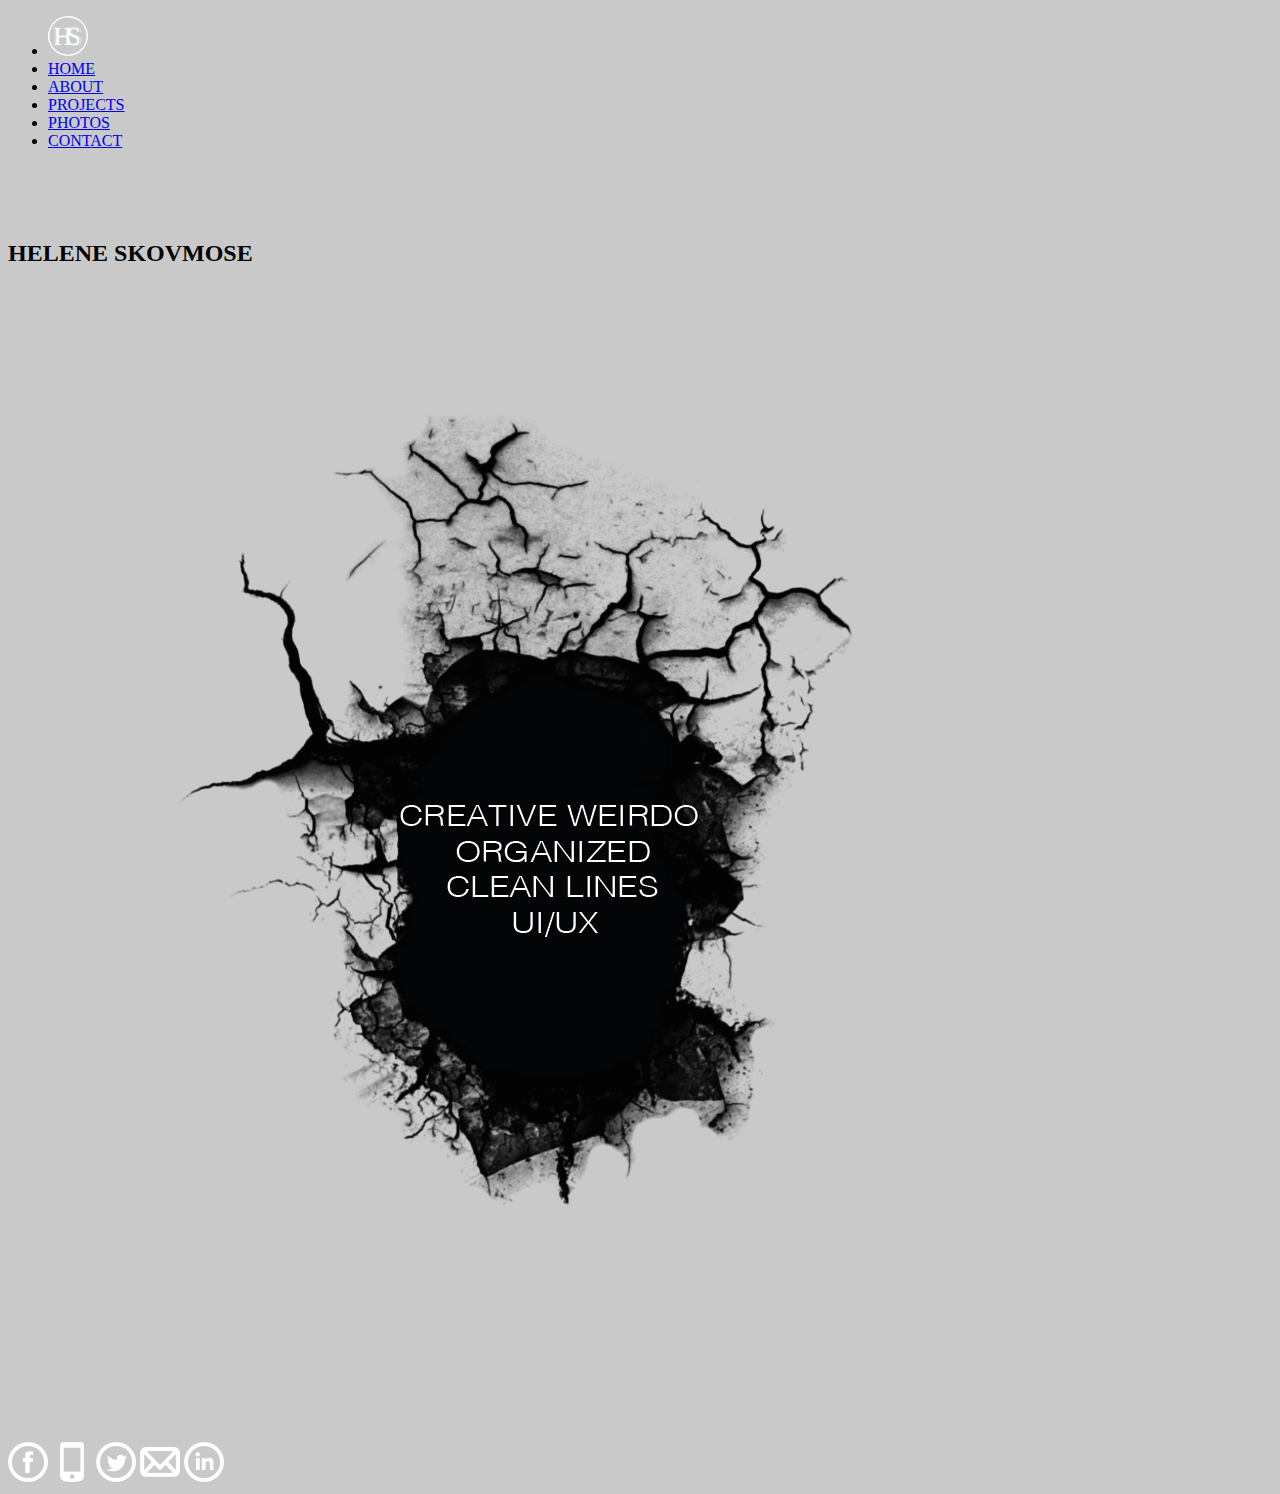
<file: pages/index.html>
<!doctype html>
<html>
<head>
<meta charset="UTF-8">
<title>portfolio</title>
	<link rel="stylesheet" href="../styles/styles.css"> 
</head>
	
<body style="background-color:#C9C9C9;">
	<nav>
	  <ul>
	  <li><img src="../image/logo1.svg" alt="LOGO" width="40" height="40"></li>
	  <li><a href="index.html">HOME</a></li>
      <li><a href="about.html">ABOUT</a></li>
	  <li><a href="projects.html">PROJECTS</a></li>
	  <li><a href="photos.html">PHOTOS</a></li>
      <li><a href="contact.html">CONTACT</a></li>
    </ul>
  </nav>
<br>
<br>
<br>
<div class="name">
	   <h2>HELENE SKOVMOSE</h2>
  </div>
<br>
<div class="back">
	<img src="../image/back4.png" alt="background">
	</div>
<br>
<br>
<br>
<br>
<br>
<br>
<footer class="footer">
	<a href="http://facebook.com/heleneskovmose"><img src="../image/facebook-5-512.png" alt="facebook icon" width="40" height="40" class="facebook"></a>
	<a href="contact.html"><img src="../image/mobile-phone-8-512.png" alt="phone icon" width="40" height="40" class="phone"></a>
	<a href="contact.html"><img src="../image/twitter-5-512.png" alt="twitter icon" width="40" height="40" class="twitter"></a>
	<a href="contact.html"><img src="../image/mail-512.png" alt="mail icon" width="40" height="40" class="mail"></a>
	<a href="https://www.linkedin.com/in/helene-skovmose-546320172"><img src="../image/linkedin-5-512.png" alt="linkedin icon" width="40" height="40" class="linkedin"></a>
</footer>
</body>
</html>
</file>
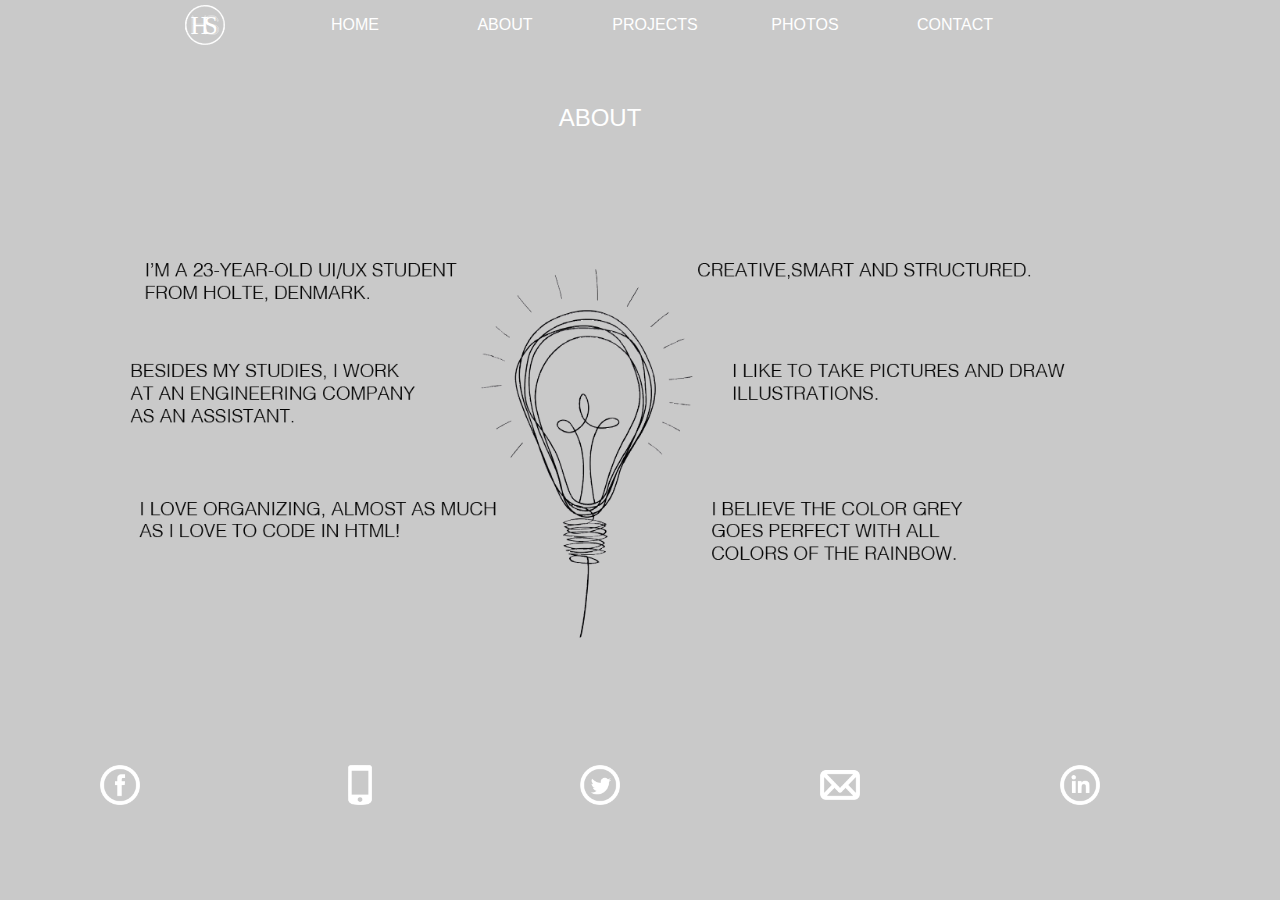
<file: pages/about.html>
<!doctype html>
<html>
<head>
<meta charset="UTF-8">
<title>portfolio</title>
	<link rel="stylesheet" href="../styles/about.css"> 
</head>
<body style="background-color:#C9C9C9;">
  <nav>
    <ul>
	  <li><img src="../image/logo1.svg" alt="LOGO" width="40" height="40"></li>
	  <li><a href="index.html">HOME</a></li>
      <li><a href="about.html">ABOUT</a></li>
	  <li><a href="projects.html">PROJECTS</a></li>
	  <li><a href="photos.html">PHOTOS</a></li>
      <li><a href="contact.html">CONTACT</a></li>
    </ul>
  </nav>
	<br>
	<br>
	<br>
	<h2>ABOUT </h2>
	<br>
	<br>
	<br>
	
	<div class="heading">
	   <br>
	   <br>
	   <br>
	   <img src="../image/idea.png" alt="creative">
	   <p>  </p>
	   <p></p>
  </div>
	<br>
	<br>
	<br>
<footer class="footer">
	<a href="http://facebook.com/heleneskovmose"><img src="../image/facebook-5-512.png" alt="facebook icon" width="40" height="40" class="facebook"></a>
	<a href="contact.html"><img src="../image/mobile-phone-8-512.png" alt="phone icon" width="40" height="40" class="phone"></a>
	<a href="contact.html"><img src="../image/twitter-5-512.png" alt="twitter icon" width="40" height="40" class="twitter"></a>
	<a href="contact.html"><img src="../image/mail-512.png" alt="mail icon" width="40" height="40" class="mail"></a>
	<a href="https://www.linkedin.com/in/helene-skovmose-546320172"><img src="../image/linkedin-5-512.png" alt="linkedin icon" width="40" height="40" class="linkedin"></a>	
</footer>	
</body>
</html>
</file>
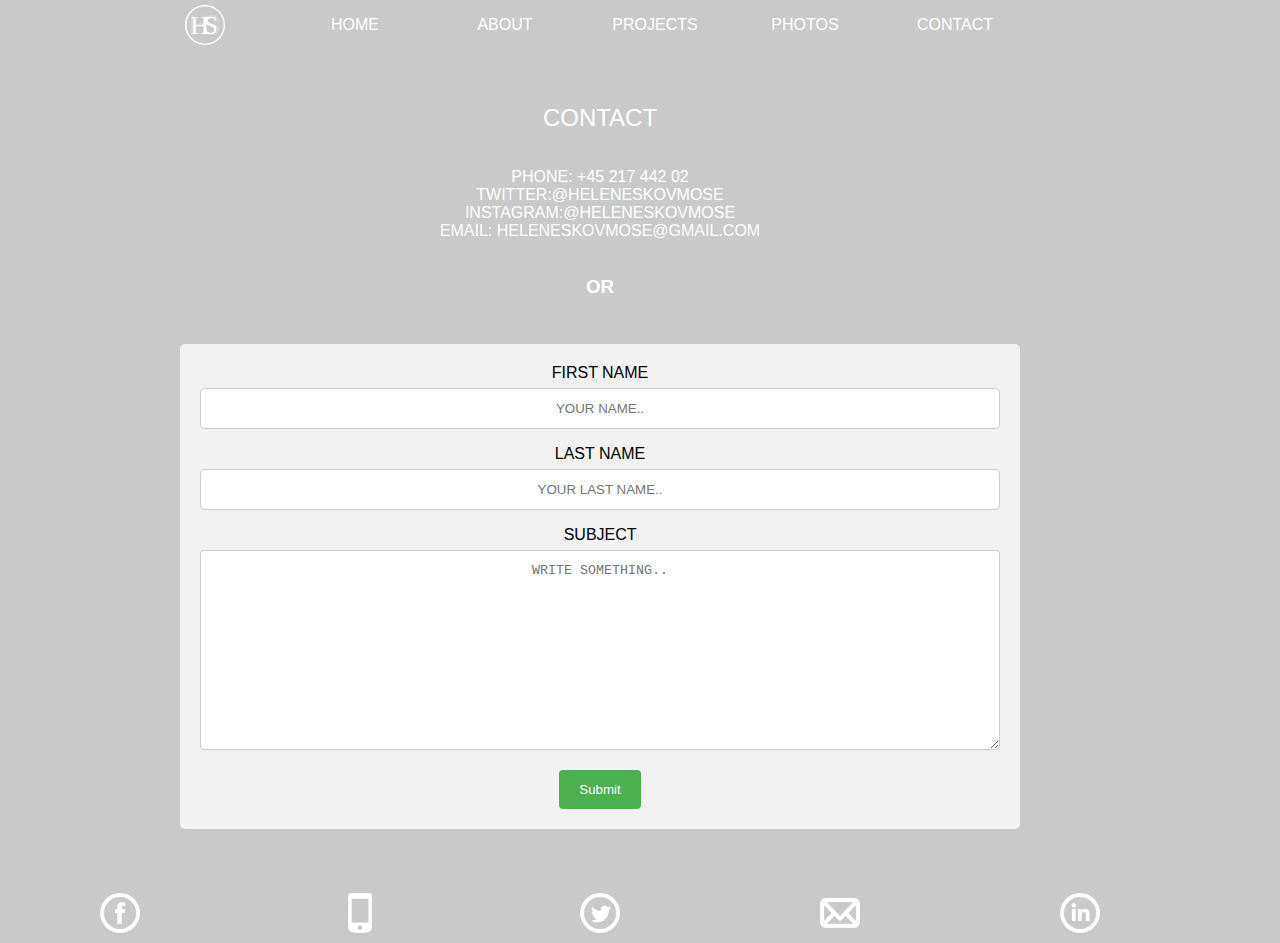
<file: pages/contact.html>
<!doctype html>
<html>
<head>
<meta charset="UTF-8">
<title>photos</title>
	<link rel="stylesheet" href="../styles/contact.css"> 
</head>

<body style="background-color:#C9C9C9;">
	<nav>
    <ul>
	  <li><img src="../image/logo1.svg" alt="LOGO" width="40" height="40"></li>
	  <li><a href="index.html">HOME</a></li>
      <li><a href="about.html">ABOUT</a></li>
	  <li><a href="projects.html">PROJECTS</a></li>
	  <li><a href="photos.html">PHOTOS</a></li>
      <li><a href="contact.html">CONTACT</a></li>
    </ul>
  </nav>
<br>
<br>
<br>
<h2> CONTACT</h2>	
<br>
<br>
<div class="info"> 
	<ul>
		<li>PHONE: +45 217 442 02</li>
		<li>TWITTER:@HELENESKOVMOSE</li>
		<li>INSTAGRAM:@HELENESKOVMOSE </li>
		<li>EMAIL: HELENESKOVMOSE@GMAIL.COM</li>
		<br>
		<br>
		<h3> OR</h3>
	</ul>
</div>
<br>
<br>
<div class="container">
  <form action="action_page.php">

    <label for="fname">FIRST NAME</label>
    <input type="text" id="fname" name="firstname" placeholder="YOUR NAME..">

    <label for="lname">LAST NAME</label>
    <input type="text" id="lname" name="lastname" placeholder="YOUR LAST NAME..">

    <label for="subject">SUBJECT</label>
    <textarea id="subject" name="subject" placeholder="WRITE SOMETHING.." style="height:200px"></textarea>

    <input type="submit" value="Submit">

  </form>
</div>
<br>
	<br>
	<br>
<footer class="footer">
	<a href="http://facebook.com/heleneskovmose"><img src="../image/facebook-5-512.png" alt="facebook icon" width="40" height="40" class="facebook"></a>
	<a href="contact.html"><img src="../image/mobile-phone-8-512.png" alt="phone icon" width="40" height="40" class="phone"></a>
	<a href="contact.html"><img src="../image/twitter-5-512.png" alt="twitter icon" width="40" height="40" class="twitter"></a>
	<a href="contact.html"><img src="../image/mail-512.png" alt="mail icon" width="40" height="40" class="mail"></a>
	<a href="https://www.linkedin.com/in/helene-skovmose-546320172"><img src="../image/linkedin-5-512.png" alt="linkedin icon" width="40" height="40" class="linkedin"></a>

	</footer>
	
</body>
</html>
</file>
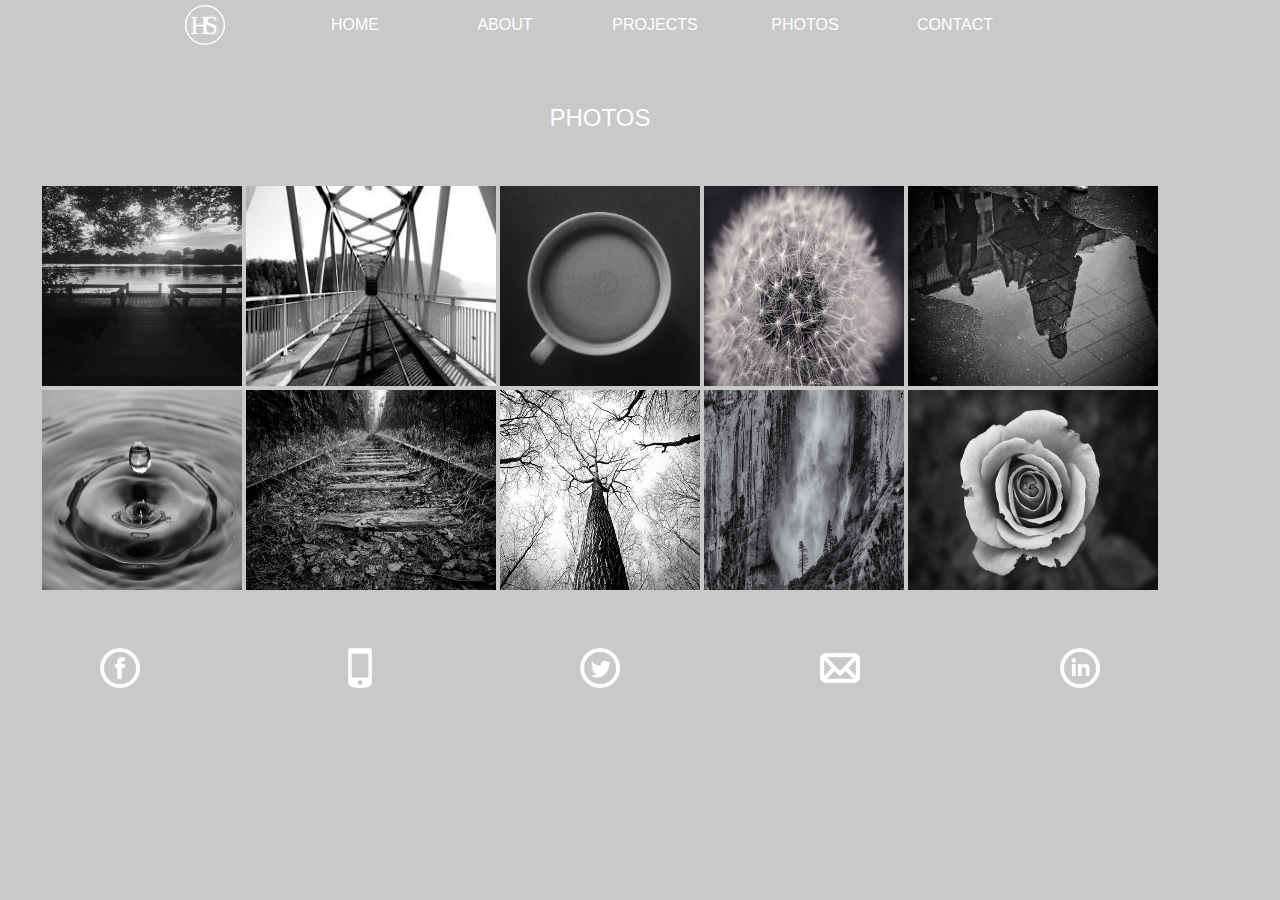
<file: pages/photos.html>
<!doctype html>
<html>
<head>
<meta charset="UTF-8">
<title>photos</title>
	<link rel="stylesheet" href="../styles/photos.css"> 
</head>

<body style="background-color:#C9C9C9;">
	<nav>
    <ul>
	  <li><img src="../image/logo1.svg" alt="LOGO" width="40" height="40"></li>
	  <li><a href="index.html">HOME</a></li>
      <li><a href="about.html">ABOUT</a></li>
	  <li><a href="projects.html">PROJECTS</a></li>
	  <li><a href="photos.html">PHOTOS</a></li>
      <li><a href="contact.html">CONTACT</a></li>
    </ul>
  </nav>
<br>
<br>
<br>
<h2> PHOTOS</h2>	
<br>
<br>
<br>
  <div class="photo">
	<img src="../image/holte.jpg" alt="photo1" width="200" height="200">
	<img src="../image/bro.jpg" alt="photo2" width="250" height="200">
	<img src="../image/kaffe.jpg" alt="photo3" width="200" height="200">
	<img src="../image/blomst.jpg" alt="photo4" width="200" height="200">
	<img src="../image/rain.jpg" alt="photo5" width="250" height="200">
	<img src="../image/drop.jpg" alt="photo6" width="200" height="200">
	<img src="../image/skinner.jpg" alt="photo7" width="250" height="200">
	<img src="../image/tree.jpg" alt="photo8" width="200" height="200">
	<img src="../image/fall.png" alt="photo9" width="200" height="200">
	<img src="../image/rose.jpg" alt="photo10" width="250" height="200">
  </div>
<br>
<br>
<br>
<footer class="footer">
	<a href="http://facebook.com/heleneskovmose"><img src="../image/facebook-5-512.png" alt="facebook icon" width="40" height="40" class="facebook"></a>
	<a href="contact.html"><img src="../image/mobile-phone-8-512.png" alt="phone icon" width="40" height="40" class="phone"></a>
	<a href="contact.html"><img src="../image/twitter-5-512.png" alt="twitter icon" width="40" height="40" class="twitter"></a>
	<a href="contact.html"><img src="../image/mail-512.png" alt="mail icon" width="40" height="40" class="mail"></a>
	<a href="https://www.linkedin.com/in/helene-skovmose-546320172"><img src="../image/linkedin-5-512.png" alt="linkedin icon" width="40" height="40" class="linkedin"></a>
</footer>
</body>
</html>
</file>
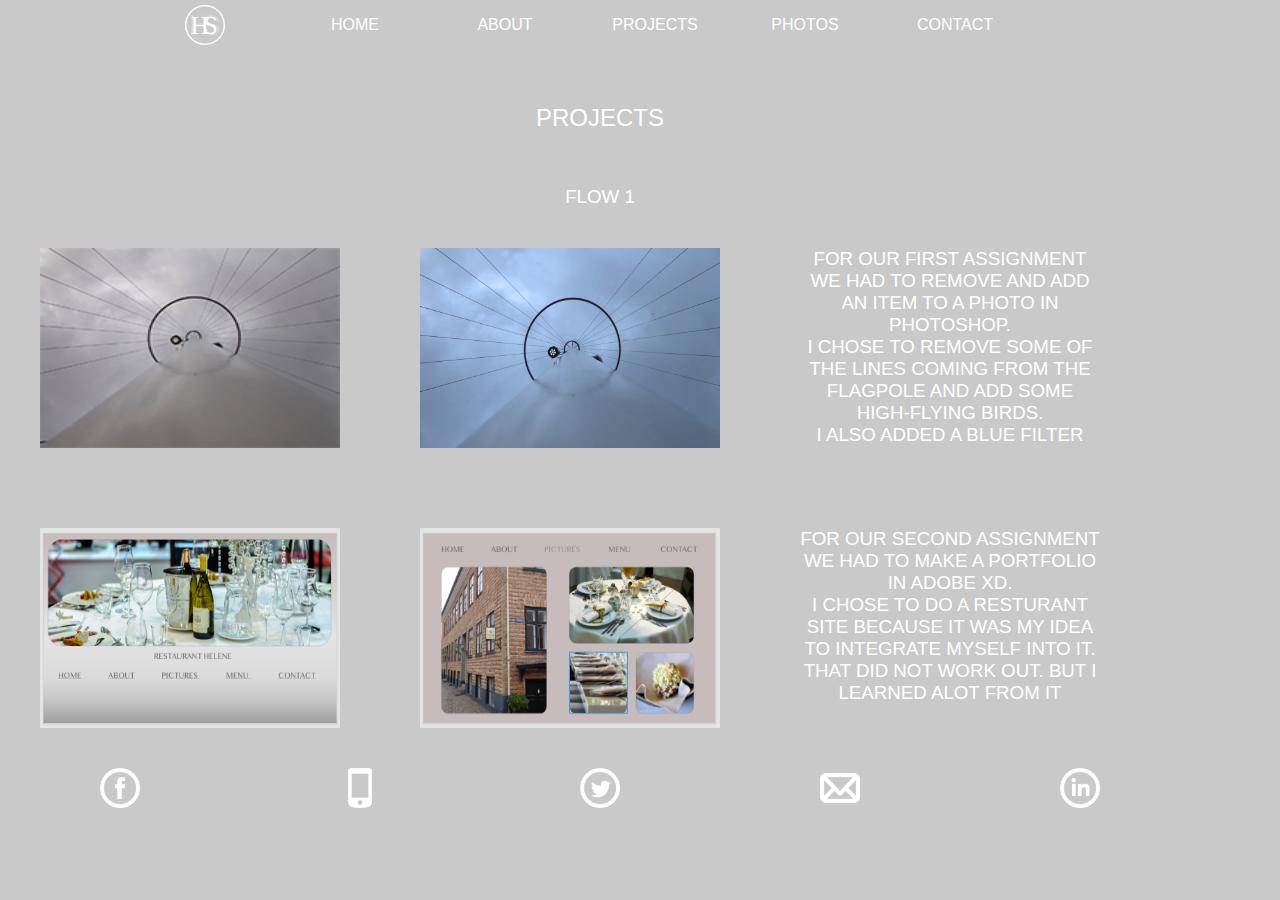
<file: pages/projects.html>
<!doctype html>
<html>
<head>
<meta charset="UTF-8">
<title>photos</title>
	<link rel="stylesheet" href="../styles/projects.css"> 
</head>

<body style="background-color:#C9C9C9;">
	<nav>
    <ul>
	  <li><img src="../image/logo1.svg" alt="LOGO" width="40" height="40"></li>
	  <li><a href="index.html">HOME</a></li>
      <li><a href="about.html">ABOUT</a></li>
	  <li><a href="projects.html">PROJECTS</a></li>
	  <li><a href="photos.html">PHOTOS</a></li>
      <li><a href="contact.html">CONTACT</a></li>
    </ul>
  </nav>
<br>
<br>
<br>
<h2> PROJECTS</h2>	
<br>
<br>
<br>

<h3>FLOW 1</h3>
	<div class="project">
	  <ul class="listing">
	    <li style="list-style-type: none;"><img src="../image/1.sem. Flow 1 Original photoshop opgave  .jpg" class="org" alt="original" width="200" height="150"></li>
	    <li style="list-style-type: none;"><img src="../image/Flow 1 individuel photoshop opgave .jpg" class="new" alt="new" width="200" height="150"></li>
	    <li style="list-style-type: none;"> 
		<h3 class="tex">FOR OUR FIRST ASSIGNMENT WE HAD TO REMOVE AND ADD AN ITEM TO A PHOTO IN PHOTOSHOP. <br> I CHOSE TO REMOVE SOME OF THE LINES COMING FROM THE FLAGPOLE AND ADD SOME HIGH-FLYING BIRDS.<br> I ALSO ADDED A BLUE FILTER</h3>
	    </li>
	  </ul>
    </div>
<br>	
<br>
<br>
<div class="project">
	  <ul class="listing">
	    <li style="list-style-type: none;"><img src="../image/forsidexd.png" class="org" alt="original" width="200" height="150"></li>
	    <li style="list-style-type: none;"><img src="../image/sidexd.png" class="new" alt="new" width="200" height="150"></li>
	    <li style="list-style-type: none;"> 
		<h3 class="tex">FOR OUR SECOND ASSIGNMENT WE HAD TO MAKE A PORTFOLIO IN ADOBE XD. <br> I CHOSE TO DO A RESTURANT SITE BECAUSE IT WAS MY IDEA TO INTEGRATE MYSELF INTO IT. THAT DID NOT WORK OUT. BUT I LEARNED ALOT FROM IT <br> </h3>
	    </li>
	  </ul>
    </div>
<br>	
<br>
<br>

<footer class="footer">
	<a href="http://facebook.com/heleneskovmose"><img src="../image/facebook-5-512.png" alt="facebook icon" width="40" height="40" class="facebook"></a>
	<a href="contact.html"><img src="../image/mobile-phone-8-512.png" alt="phone icon" width="40" height="40" class="phone"></a>
	<a href="contact.html"><img src="../image/twitter-5-512.png" alt="twitter icon" width="40" height="40" class="twitter"></a>
	<a href="contact.html"><img src="../image/mail-512.png" alt="mail icon" width="40" height="40" class="mail"></a>
	<a href="https://www.linkedin.com/in/helene-skovmose-546320172"><img src="../image/linkedin-5-512.png" alt="linkedin icon" width="40" height="40" class="linkedin"></a>
</footer>

</body>
</html>
</file>
<file: styles/styles.css>
@charset "UTF-8";
/* main portfolio styles */
</file>
<file: styles/about.css>
@charset "UTF-8";
/* styles to about */
*{
		padding: 0;
		margin: 0;
	    text-align: center;
	}
/* Navigation starts here*/	
nav{ 
	background-color:#C9C9C9;
	height:50px;
	width: 100%;
	}
	
 nav ul {
      height:50px;
	  width: 940px;
	  margin: 0 auto;
}

nav ul li {
	  list-style-type:none;
	  text-align: center;
	  width: 150px;
	  float:left;
	}
	   
 nav ul li a {
	  text-decoration: none;
	  color: white;
	  font-family: Gotham, "Helvetica Neue", Helvetica, Arial, "sans-serif";
	  display: block;
	  line-height: 50px;
	 
	  }   
 nav ul li a:hover{
		background-color:#818181;
	} 
	
 nav ul li img{
		height:50px
	}
/* Body element starts here*/	
body { 
	background-color:#C9C9C9;
	width: 1200px;
}

h1,h2,p {
	background-color:#C9C9C9;
	font-family:Gotham, "Helvetica Neue", Helvetica, Arial, "sans-serif";
	text-align: center;
	color:white;
	font-weight: normal;
}

/*Footer starts here */
footer {
	background-color:#C9C9C9;
	height:50px;
	width: 1200;
	clear: left;
	text-align: center;
}

footer a {
      height:50px;
	  width: 1200px;
	  margin: 0 auto;
}

footer a {
	  list-style-type:none;
	  text-align: center;
	  width: 240px;
	  float:left;
	}
	   
.heading img{
	text-align: center;
	margin:20px auto;
	width: 940px;
}
</file>
<file: styles/contact.css>
@charset "UTF-8";
/* styles to contact */
*{
		padding: 0;
		margin: 0;
	    text-align: center;
	}
/* Navigation starts here*/	
nav{ 
	background-color:#C9C9C9;
	height:50px;
	width: 100%;
	}
	
 nav ul {
      height:50px;
	  width: 940px;
	  margin: 0 auto;
}

nav ul li {
	  list-style-type:none;
	  text-align: center;
	  width: 150px;
	  float:left;
	}
	   
 nav ul li a {
	  text-decoration: none;
	  color: white;
	  font-family: Gotham, "Helvetica Neue", Helvetica, Arial, "sans-serif";
	  display: block;
	  line-height: 50px;
	 
	  }   
 nav ul li a:hover{
		background-color:#818181;
	} 
	
 nav ul li img{
		height:50px
	}
/* Body element starts here*/	
body { 
	background-color:#C9C9C9;
	width: 1200px;
}

h1,h2,h4,p {
	background-color:#C9C9C9;
	font-family:Gotham, "Helvetica Neue", Helvetica, Arial, "sans-serif";
	text-align: center;
	color:white;
	font-weight: normal;
}

.info{
	background-color:#C9C9C9;
	font-family:Gotham, "Helvetica Neue", Helvetica, Arial, "sans-serif";
	text-align: center;
	text-decoration: none;
	color:white;
	font-weight: normal;
}

/* contact bar */
input[type=text], select, textarea {
    width: 100%; 
    padding: 12px;   
    border: 1px solid #ccc; 
    border-radius: 4px; 
    box-sizing: border-box;
    margin-top: 6px; 
    margin-bottom: 16px; 
    resize: vertical 
}


input[type=submit] {
    background-color: #4CAF50;
    color: white;
    padding: 12px 20px;
    border: none;
    border-radius: 4px;
    cursor: pointer;
}


input[type=submit]:hover {
    background-color: #45a049;
}

.container {
    border-radius: 5px;
	font-family:Gotham, "Helvetica Neue", Helvetica, Arial, "sans-serif";
    background-color: #f2f2f2;
	width: 800px;
	margin:10px auto;
	text-align: center;
    padding: 20px;
}
	

/*Footer starts here */
footer {
	background-color:#C9C9C9;
	height:50px;
	width: 1200;
	clear: left;
	text-align: center;
}

footer a {
      height:50px;
	  width: 1200px;
	  margin: 0 auto;
}

footer a {
	  list-style-type:none;
	  text-align: center;
	  width: 240px;
	  float:left;
	}
</file>
<file: styles/photos.css>
@charset "UTF-8";
/* styles to about */
*{
		padding: 0;
		margin: 0;
	    text-align: center;
	}
/* Navigation starts here*/	
nav{ 
	background-color:#C9C9C9;
	height:50px;
	width: 100%;
	}
	
 nav ul {
      height:50px;
	  width: 940px;
	  margin: 0 auto;
}

nav ul li {
	  list-style-type:none;
	  text-align: center;
	  width: 150px;
	  float:left;
	}
	   
 nav ul li a {
	  text-decoration: none;
	  color: white;
	  font-family: Gotham, "Helvetica Neue", Helvetica, Arial, "sans-serif";
	  display: block;
	  line-height: 50px;
	 
	  }   
 nav ul li a:hover{
		background-color:#818181;
	} 
	
 nav ul li img{
		height:50px
	}
/* Body element starts here*/	
body { 
	background-color:#C9C9C9;
	width: 1200px;
}

h1,h2,p {
	background-color:#C9C9C9;
	font-family:Gotham, "Helvetica Neue", Helvetica, Arial, "sans-serif";
	text-align: center;
	color:white;
	font-weight: normal;
}

photo img{
	  height:200px;
	  width: 1200px;
	  margin: 40px auto;  
}

/*Footer starts here */
footer {
	background-color:#C9C9C9;
	height:50px;
	width: 1200;
	clear: left;
	text-align: center;
}

footer a {
      height:50px;
	  width: 1200px;
	  margin: 0 auto;
}

footer a {
	  list-style-type:none;
	  text-align: center;
	  width: 240px;
	  float:left;
	}
</file>
<file: styles/projects.css>
@charset "UTF-8";
/* styles to projects */
*{
		padding: 0;
		margin: 0;
	    text-align: center;
	}
/* Navigation starts here*/	
nav{ 
	background-color:#C9C9C9;
	height:50px;
	width: 100%;
	}
	
 nav ul {
      height:50px;
	  width: 940px;
	  margin: 0 auto;
}

nav ul li {
	  list-style-type:none;
	  text-align: center;
	  width: 150px;
	  float:left;
	}
	   
 nav ul li a {
	  text-decoration: none;
	  color: white;
	  font-family: Gotham, "Helvetica Neue", Helvetica, Arial, "sans-serif";
	  display: block;
	  line-height: 50px;
	 
	  }   
 nav ul li a:hover{
		background-color:#818181;
	} 
	
 nav ul li img{
		height:50px
	}
/* Body element starts here*/	
body { 
	background-color:#C9C9C9;
	width: 1200px;
}

h1,h2,h3,p {
	background-color:#C9C9C9;
	font-family:Gotham, "Helvetica Neue", Helvetica, Arial, "sans-serif";
	text-align: center;
	color:white;
	font-weight: normal;
}

img.org,img.new,h3.tex {
	margin:40px;
	float:left;
	text-decoration: none;
}

projects.listing {
	text-align: center;
	margin:40px;
	height: 200px;
	width: 940px;
}

img.org{
	width: 300px;
	height: 200px;
}
img.new{
	width: 300px;
	height: 200px;
}

h3.tex{
	width: 300px;
	height: 200px;
	font-family:Gotham, "Helvetica Neue", Helvetica, Arial, "sans-serif";
	text-align: center;
	color:white;
	font-weight: normal;
	
}
/*Footer starts here */
footer {
	background-color:#C9C9C9;
	height:50px;
	width: 1200;
	clear: left;
	text-align: center;
}

footer a {
      height:50px;
	  width: 1200px;
	  margin: 0 auto;
}

footer a {
	  list-style-type:none;
	  text-align: center;
	  width: 240px;
	  float:left;
	}
</file>
